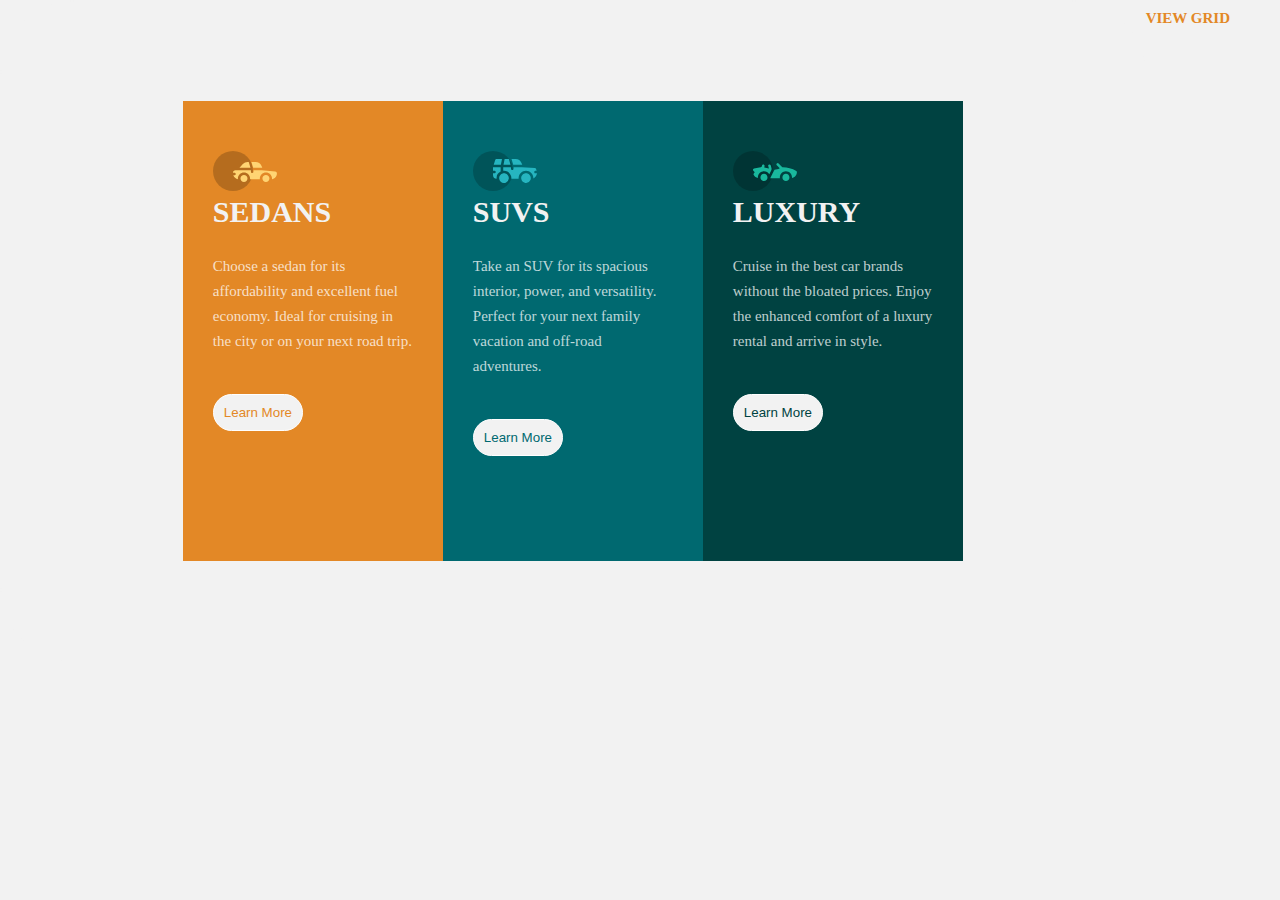
<file: index.html>
<!DOCTYPE html>
<html lang="en">
<head>
    <meta charset="UTF-8">
    <meta http-equiv="X-UA-Compatible" content="IE=edge">
    <meta name="viewport" content="width=device-width, initial-scale=1.0">
    <title>Card Design</title>
    <link rel="stylesheet" type="text/css" href="CSS/style.css">
    <link rel="preconnect" href="https://fonts.googleapis.com">
    <link rel="preconnect" href="https://fonts.gstatic.com" crossorigin>
    <link href="https://fonts.googleapis.com/css2?family=Big+Shoulders+Display:wght@700&family=Josefin+Sans&display=swap" rel="stylesheet">
    <link rel="preconnect" href="https://fonts.googleapis.com">
    <link rel="preconnect" href="https://fonts.gstatic.com" crossorigin>
    <link href="https://fonts.googleapis.com/css2?family=Big+Shoulders+Display:wght@700&family=Josefin+Sans&family=Lexend+Deca&display=swap" rel="stylesheet">
</head>

<body>
    <div id="link">
        <a href="grid.html">VIEW GRID</a>
    </div>
    <div class="container">
    <div id="sedans">
        <img src="images/icon-sedans.svg" alt="sedans-icons">
        <h1>SEDANS</h1>
        <p>Choose a sedan for its affordability and excellent fuel economy. Ideal for cruising in the city or on your next road trip.</p>
        <button class="sedans">Learn More</button>
    </div>
    
    <div id="suvs">
        <img src="images/icon-suvs.svg" alt="suvs-icon">
        <h1>SUVS</h1>
        <p>Take an SUV for its spacious interior, power, and versatility. Perfect for your next family vacation and off-road adventures.</p>
        <button class="suvs">Learn More</button>
    </div>
    
    <div id="luxury">
        <img src="images/icon-luxury.svg" alt="luxury-icon">
        <h1>LUXURY</h1>
        <p>Cruise in the best car brands without the bloated prices. Enjoy the enhanced comfort of a luxury rental and arrive in style.</p>
        <button class="luxury">Learn More</button>
    </div>
    </div>   
</body>
</html>
</file>
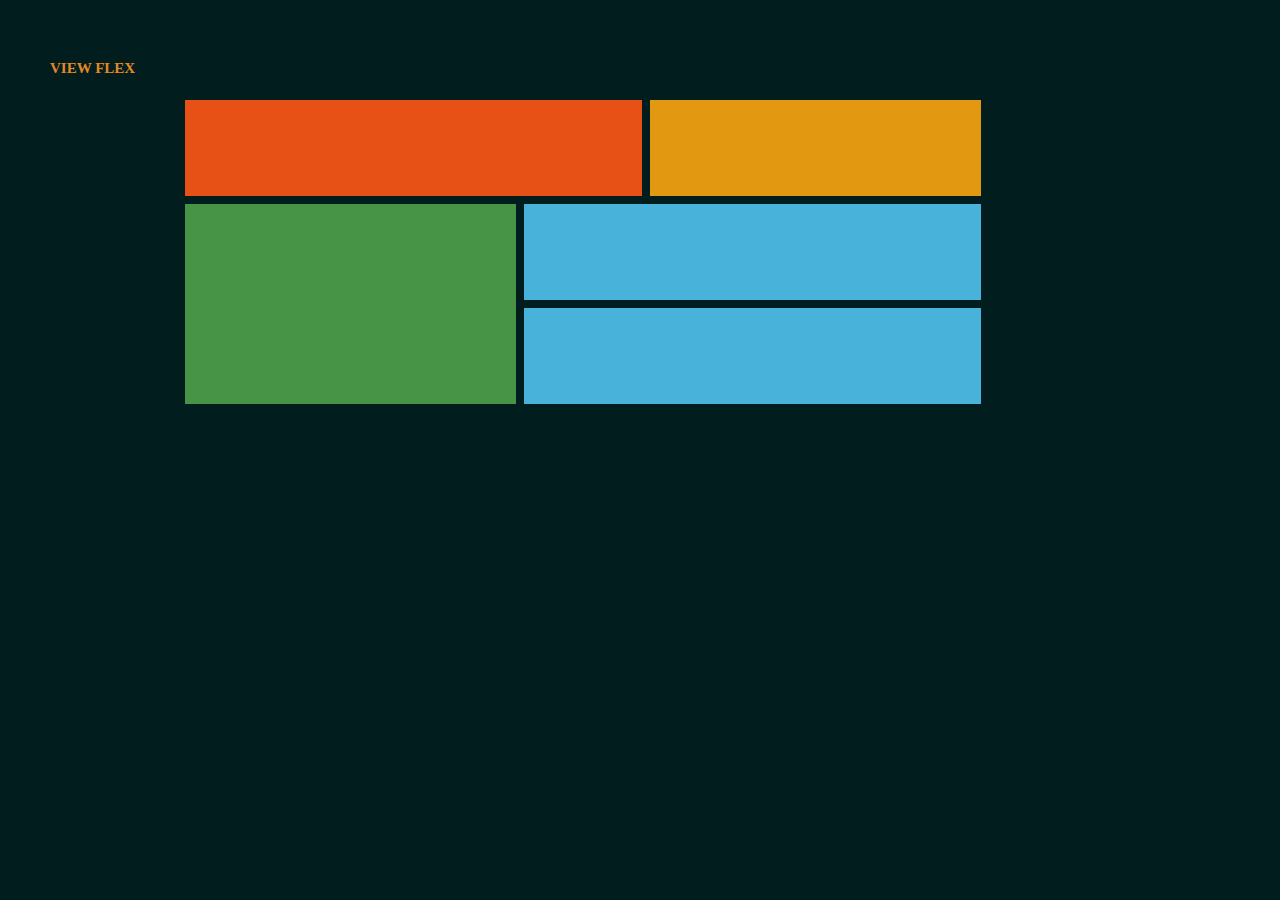
<file: grid.html>
<!DOCTYPE html>
<html lang="en">
<head>
    <meta charset="UTF-8">
    <meta http-equiv="X-UA-Compatible" content="IE=edge">
    <meta name="viewport" content="width=device-width, initial-scale=1.0">
    <title>Grid Redesign</title>
    <link rel="stylesheet" type="text/css" href="CSS/grid-style.css">
</head>
<body>
    <div id="link">
        <a href="index.html">VIEW FLEX</a>
    </div>
    <div class="container">
    <main>
        <div class="grid-a"></div>
        <div class="grid-b"></div>
        <div class="grid-c"></div>
        <div class="grid-d"></div>
        <div class="grid-e"></div>
    </main>
    </div>
</body>
</html>
</file>
<file: CSS/style.css>
* {
    background-color: hsl(0, 0%, 95%);
    margin: 0;
    padding: 0;
}

#link {
    display: flex;
    align-items: center;
    text-decoration: none;
    font-family: 'Lexend Deca' sans-serif;
    font-size: 15px;
    color: hsl(31, 77%, 52%);
    float: right;
}
#link a {
    text-decoration: none;
    font-family: inherit;
    font-size: 15px;
    font-weight: 700;
    color: hsl(31, 77%, 52%);
    text-align: center;
    padding-top: 10px;
    padding-right: 50px;
}

#link a:hover {
    color: hsl(184, 100%, 22%);
}
#link a:active {
    color: hsl(179, 100%, 13%);
}


.container {
    display: flex;
    font-size: 15px;
    line-height: 25px;
    padding: 100px;
    border: 1px solid hsl(0, 0%, 95%);
    border-radius: 75px;
    flex-wrap: wrap;
    justify-content: center;
    align-items: center;
}

img {
    background-color: inherit;
    margin-top: 20px;
}

h1 {
    background: inherit;
    color: hsl(0, 0%, 95%);
    font-family: 'Big Shoulders Display' sans-serif;
    font-weight: 700;
    margin-bottom: 30px;
}

p {
    background: inherit;
    color: hsla(0, 0%, 100%, 0.75);
    font-family: 'Lexend Deca' sans-serif;
    font-weight: 400;
    margin-bottom: 30px;
}

#sedans {
    background: hsl(31, 77%, 52%);
    width: 200px;
    height: 400px;
    padding: 30px;
}

#suvs {
    background: hsl(184, 100%, 22%);
    width: 200px;
    height: 400px;
    padding: 30px;
}

#luxury {
    background: hsl(179, 100%, 13%);
    width: 200px;
    height: 400px;
    padding: 30px;
}

button {
    background: hsl(0, 0%, 95%);
    border: 1px solid white;
    border-radius: 30px;
    padding: 10px;
    margin-top: 40px;
    margin-bottom: 5px;
    display: block;
    text-align: center;
}

button:hover {
    border: 3px solid white;
    background-color: transparent;
    cursor: pointer;
    color: hsl(0, 0%, 95%);
}

.sedans {
    color: hsl(31, 77%, 52%);
}
.suvs {
    color: hsl(184, 100%, 22%);
}
.luxury {
    color: hsl(179, 100%, 13%);
}
</file>
<file: CSS/grid-style.css>
* {
    padding: 0;
    margin: 0;
    box-sizing: border-box;
    background-color: rgb(2, 29, 29);
}
#link {
    display: flex;
    align-items: center;
    font-family: 'Lexend Deca' sans-serif;
    font-size: 15px;
    color: hsl(31, 77%, 52%);
    float: left;
}
#link a {
    text-decoration: none;
    font-family: inherit;
    font-size: 15px;
    font-weight: 700;
    color: hsl(31, 77%, 52%);
    text-align: center;
    padding-top: 10px;
    padding-left: 50px;
}

#link a:hover {
    color: hsl(184, 100%, 22%);
}
#link a:active {
    color: hsl(179, 100%, 13%);
}

main {
    display: grid;
    gap: 0.5em;
    grid-template-areas: 'a a a b b' 'a a a b b' 'c c d d d' 'c c e e e';
    width: 70%;
    height: 200px;
    padding: 50px;
    margin: 50px;
}

main div {
    padding: 3em;
}

.grid-a {
    grid-area: a;
    background-color: rgb(231, 81, 22);
}

.grid-b {
    grid-area: b;
    background-color: rgb(226, 153, 17);
}

.grid-c {
    grid-area: c;
    background-color: rgb(71, 148, 71);
}

.grid-d {
    grid-area: d;
    background-color:rgb(73, 178, 219);
}

.grid-e {
    grid-area: e;
    background-color: rgb(73, 178, 219);
}
</file>
